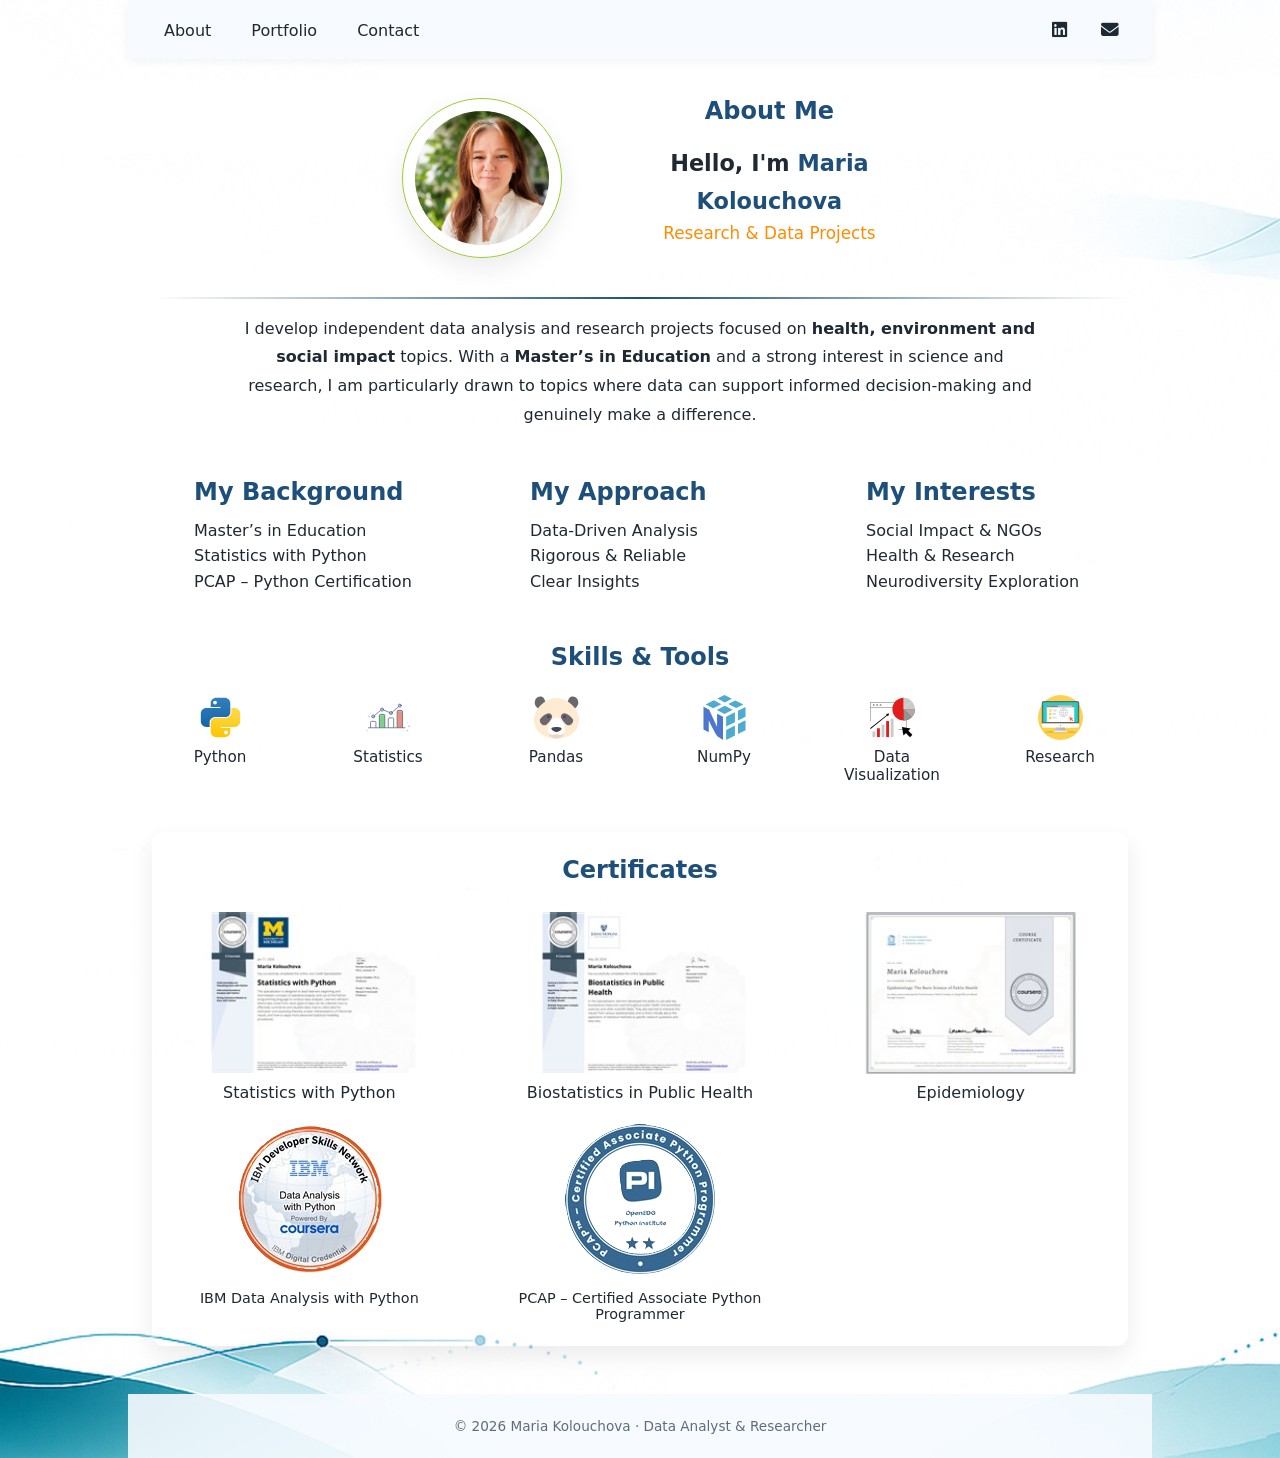
<file: index.html>
<!DOCTYPE html>
<html lang="en">
<head>
  <meta charset="UTF-8" />
  <title>Maria Kolouchova · Data Analyst & Researcher</title>
  <meta name="viewport" content="width=device-width, initial-scale=1.0" />
  <link rel="stylesheet" href="css/style.css" />

  <!-- Font Awesome for icons -->
  <link
    rel="stylesheet"
    href="https://cdnjs.cloudflare.com/ajax/libs/font-awesome/6.5.1/css/all.min.css"
    crossorigin="anonymous"
    referrerpolicy="no-referrer"
  />
</head>

<body>

<header class="site-header">
  <div class="nav">
    <button class="nav-toggle" aria-label="Toggle navigation">
      <i class="fas fa-bars"></i>
    </button>

    <ul class="nav-links">
      <li><a href="index.html" class="active">About</a></li>
      <li><a href="portfolio.html">Portfolio</a></li>
      <li><a href="contact.html">Contact</a></li>
    </ul>

    <div class="nav-icons">
      <a href="https://www.linkedin.com/in/maria-kolouchova" target="_blank" aria-label="LinkedIn">
        <i class="fab fa-linkedin"></i>
      </a>
      <a href="mailto:hello@example.com" aria-label="Email">
        <i class="fas fa-envelope"></i>
      </a>
    </div>
  </div>
</header>

<main class="page page-about">

  <!-- HERO SECTION -->
  <!-- HERO SECTION -->
<section class="hero">

  <!-- TOP: photo + short text -->
  <div class="hero-top">
    <div class="hero-photo">
      <div class="photo-frame">
        <img src="assets/img/Profile_photo.png" alt="Photo of Maria Kolouchova" />
      </div>
    </div>

    <div class="hero-text">
      <div class="hero-text-inner">
        <h1>About Me</h1>

        <p class="hero-intro">
          Hello, I'm <span class="highlight">Maria Kolouchova</span></p>
        <p class="hero-subtitle">Research &amp; Data Projects</p>
      </div>
    </div>
  </div>


  <!-- BOTTOM: long paragraph moved under the horizontal line -->
  <div class="hero-bottom">
    <p>
      I develop independent data analysis and research projects focused on <strong>health, environment and social impact</strong> topics. With a <strong>Master’s in Education</strong>
      and a strong interest in science and research, I am particularly drawn to topics where data can support informed decision-making and genuinely make a difference.
    </p>
  </div>

</section>


  <!-- ABOUT 3 COLUMNS -->
  <section class="about-columns">
    <div class="about-col">
      <h2>My Background</h2>
      <ul>
        <li>Master’s in Education</li>
        <li>Statistics with Python</li>
        <li>PCAP – Python Certification</li>
      </ul>
    </div>

    <div class="about-col">
      <h2>My Approach</h2>
      <ul>
        <li>Data-Driven Analysis</li>
        <li>Rigorous &amp; Reliable</li>
        <li>Clear Insights</li>
      </ul>
    </div>

    <div class="about-col">
      <h2>My Interests</h2>
      <ul>
        <li>Social Impact &amp; NGOs</li>
        <li>Health &amp; Research</li>
        <li>Neurodiversity Exploration</li>
      </ul>
    </div>
  </section>

  <!-- SKILLS SECTION -->
  <section class="skills-section">
    <h2>Skills &amp; Tools</h2>

    <div class="skills-grid">

      <div class="skill-item">
        <img src="assets/img/python.svg" alt="Python icon" />
        <span>Python</span>
      </div>

      <div class="skill-item">
        <img src="assets/img/statistics2.svg" alt="Statistics icon" />
        <span>Statistics</span>
      </div>

      <div class="skill-item">
        <img src="assets/img/pandas.svg" alt="Pandas icon" />
        <span>Pandas</span>
      </div>

      <div class="skill-item">
        <img src="assets/img/numpy.svg" alt="NumPy icon" />
        <span>NumPy</span>
      </div>

      <div class="skill-item">
        <img src="assets/img/dataviz.svg" alt="Data Visualization icon" />
        <span>Data Visualization</span>
      </div>

      <div class="skill-item">
        <img src="assets/img/research.svg" alt="Research icon" />
        <span>Research</span>
      </div>

    </div>
  </section>

  <!-- CERTIFICATES -->
  <section class="certificates-section">
    <h2>Certificates</h2>

    <div class="cert-grid">

      <div class="cert-item" data-cert="cert1">
        <img src="assets/img/statistics_with_python-small.jpg" alt="Statistics with Python Certificate" />
        <p>Statistics with Python</p>
      </div>

      <div class="cert-item" data-cert="cert2">
        <img src="assets/img/biostatistics-small.jpg" alt="Biostatistics Certificate" />
        <span>Biostatistics in Public Health</span>
      </div>

      <div class="cert-item" data-cert="cert3">
        <img src="assets/img/epidemiology-small.jpg" alt="Epidemiology Certificate" />
        <span>Epidemiology</span>
      </div>

      <div class="cert-item" data-cert="cert4">
        <img src="assets/img/IBM-small.png" alt="IBM Badge" />
        <a href="https://www.credly.com/badges/fd4d21fd-1a97-4d73-9874-952e405f3a43/public_url"
           target="_blank" class="badge-link">IBM Data Analysis with Python</a>
      </div>

      <div class="cert-item" data-cert="cert5">
        <img src="assets/img/pcap-small.png" alt="PCAP Badge" />
        <a href="https://www.credly.com/badges/9fc01b0e-0747-4ae6-ada0-08b6de63d582/public_url"
           target="_blank" class="badge-link">PCAP – Certified Associate Python Programmer</a>
      </div>

    </div>
  </section>

</main>

<footer class="site-footer">
  &copy; 2026 Maria Kolouchova · Data Analyst &amp; Researcher
</footer>

<!-- MODALS (unchanged) -->
<div class="modal" id="modal-cert1">
  <div class="modal-content">
    <button class="modal-close"><i class="fas fa-times"></i></button>
    <img src="assets/img/statistics_with_python-large.jpg" />
  </div>
</div>

<div class="modal" id="modal-cert2">
  <div class="modal-content">
    <button class="modal-close"><i class="fas fa-times"></i></button>
    <img src="assets/img/biostatistics-large.jpg" />
  </div>
</div>

<div class="modal" id="modal-cert3">
  <div class="modal-content">
    <button class="modal-close"><i class="fas fa-times"></i></button>
    <img src="assets/img/epidemiology-large.jpg" />
  </div>
</div>

<div class="modal" id="modal-cert4">
  <div class="modal-content">
    <button class="modal-close"><i class="fas fa-times"></i></button>
    <img src="assets/img/IBM-large.png" />
  </div>
</div>

<div class="modal" id="modal-cert5">
  <div class="modal-content">
    <button class="modal-close"><i class="fas fa-times"></i></button>
    <img src="assets/img/pcap-large.png" />
  </div>
</div>

<script src="js/modal.js"></script>

</body>
</html>
</file>
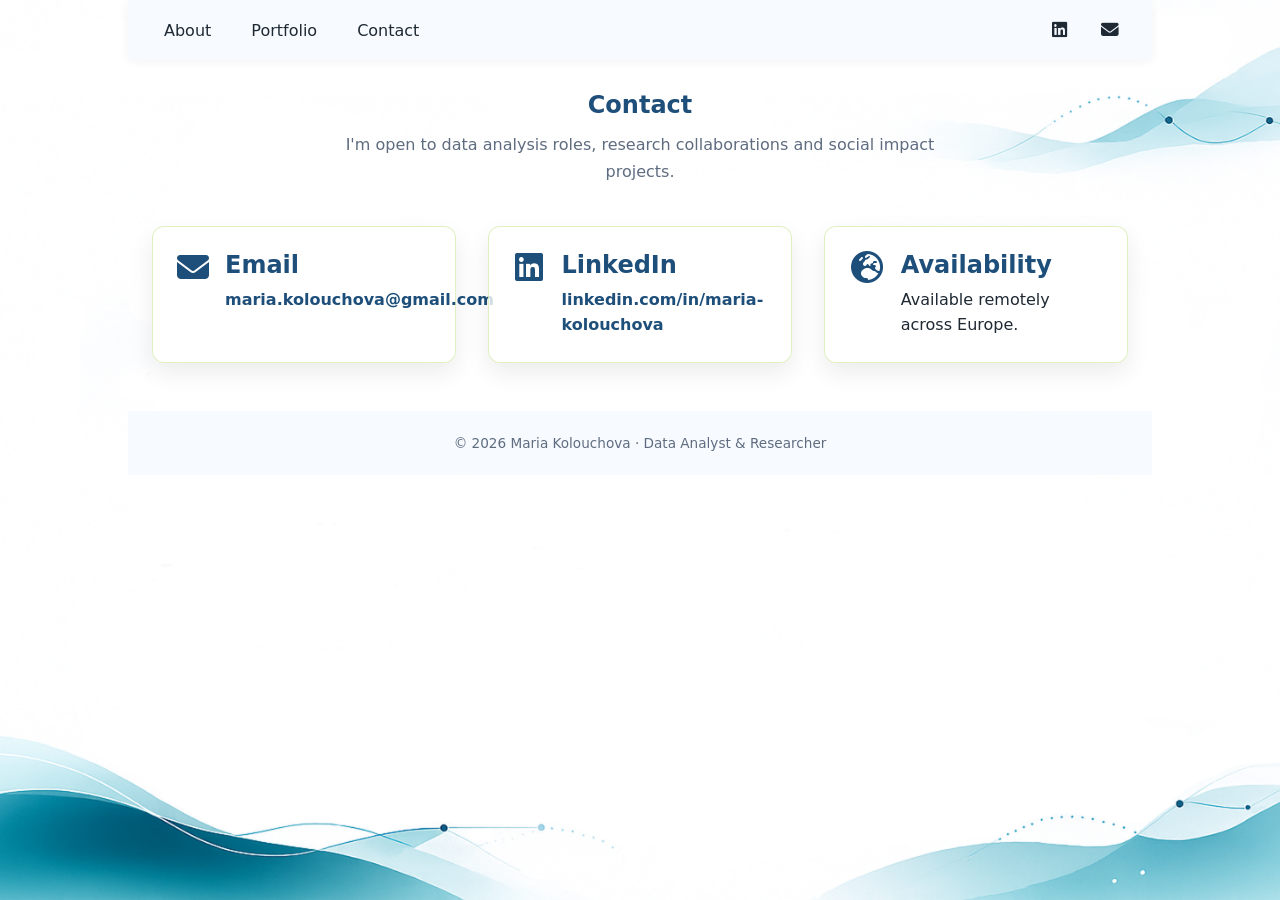
<file: contact.html>
<!DOCTYPE html>
<html lang="en">
<head>
  <meta charset="UTF-8" />
  <title>Contact · Maria Kolouchova</title>
  <meta name="viewport" content="width=device-width, initial-scale=1.0" />
  <link rel="stylesheet" href="css/style.css" />
  <link
    rel="stylesheet"
    href="https://cdnjs.cloudflare.com/ajax/libs/font-awesome/6.5.1/css/all.min.css"
    crossorigin="anonymous"
    referrerpolicy="no-referrer"
  />
</head>
<body>
  <header class="site-header">
    <div class="nav">
      <button class="nav-toggle" aria-label="Toggle navigation">
        <i class="fas fa-bars"></i>
      </button>

      <ul class="nav-links">
        <li><a href="index.html">About</a></li>
        <li><a href="portfolio.html">Portfolio</a></li>
        <li><a href="contact.html" class="active">Contact</a></li>
      </ul>

      <div class="nav-icons">
        <a href="https://www.linkedin.com/in/maria-kolouchova" target="_blank" aria-label="LinkedIn">
          <i class="fab fa-linkedin"></i>
        </a>
        <a href="mailto:maria.kolouchova@gmail.com" aria-label="Email">
          <i class="fas fa-envelope"></i>
        </a>
      </div>
    </div>
  </header>

  <main class="page page-contact">
    <section class="contact-header">
      <h1>Contact</h1>
      <p>
        I'm open to data analysis roles, research collaborations and social impact projects.
      </p>
    </section>

    <section class="contact-grid">
      <div class="contact-card">
        <div class="contact-icon">
          <i class="fas fa-envelope"></i>
        </div>
        <div class="contact-content">
          <h2>Email</h2>
          <p><a href="mailto:maria.kolouchova@gmail.com">maria.kolouchova@gmail.com</a></p>
        </div>
      </div>

      <div class="contact-card">
        <div class="contact-icon">
          <i class="fab fa-linkedin"></i>
        </div>
        <div class="contact-content">
          <h2>LinkedIn</h2>
          <p>
            <a href="https://www.linkedin.com/in/maria-kolouchova" target="_blank">
              linkedin.com/in/maria-kolouchova
            </a>
          </p>
        </div>
      </div>

      <div class="contact-card">
        <div class="contact-icon">
          <i class="fas fa-globe-europe"></i>
        </div>
        <div class="contact-content">
          <h2>Availability</h2>
          <p>Available remotely across Europe.</p>
        </div>
      </div>
    </section>
  </main>

  <footer class="site-footer">
    &copy; 2026 Maria Kolouchova · Data Analyst &amp; Researcher
  </footer>

  <script src="js/modal.js"></script>
</body>
</html>
</file>
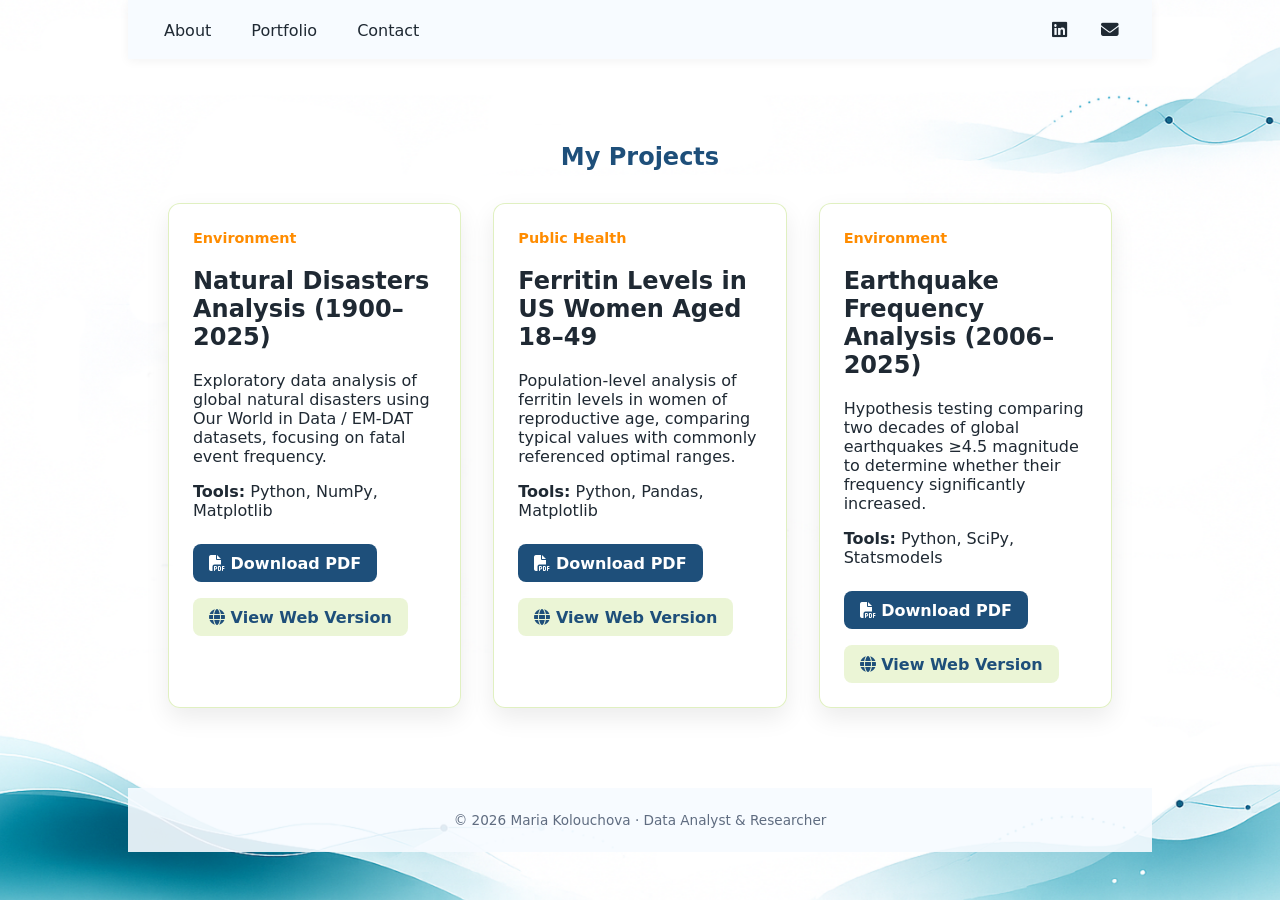
<file: portfolio.html>
<!DOCTYPE html>
<html lang="en">
<head>
  <meta charset="UTF-8" />
  <title>Portfolio · Maria Kolouchova</title>
  <meta name="viewport" content="width=device-width, initial-scale=1.0" />
  <link rel="stylesheet" href="css/style.css" />
  <link
    rel="stylesheet"
    href="https://cdnjs.cloudflare.com/ajax/libs/font-awesome/6.5.1/css/all.min.css"
    crossorigin="anonymous"
    referrerpolicy="no-referrer"
  />
</head>
<body>
  <header class="site-header">
    <div class="nav">
      <button class="nav-toggle" aria-label="Toggle navigation">
        <i class="fas fa-bars"></i>
      </button>

      <ul class="nav-links">
        <li><a href="index.html">About</a></li>
        <li><a href="portfolio.html" class="active">Portfolio</a></li>
        <li><a href="contact.html">Contact</a></li>
      </ul>

      <div class="nav-icons">
        <a href="https://www.linkedin.com/in/maria-kolouchova" target="_blank" aria-label="LinkedIn">
          <i class="fab fa-linkedin"></i>
        </a>
        <a href="mailto:hello@example.com" aria-label="Email">
          <i class="fas fa-envelope"></i>
        </a>
      </div>
    </div>
  </header>

  <main class="page page-portfolio">
    <div class="content-wrapper">
      <section class="portfolio-header">
        <h1>My Projects</h1>
      </section>

      <section class="portfolio-grid">
        <article class="project-card">
          <div class="project-meta">
            <span class="project-category">Environment</span>
            <h2>Natural Disasters Analysis (1900–2025)</h2>
          </div>
          <p class="project-description">
            Exploratory data analysis of global natural disasters using Our World in Data / EM-DAT datasets, focusing on fatal event frequency.
          </p>
          <p class="project-tools">
            <strong>Tools:</strong> Python, NumPy, Matplotlib
          </p>
          <div class="project-actions">
            <a href="https://raw.githubusercontent.com/Maria-Kolouchova/natural-disasters-analysis
/main/Disaster_project_no_input.pdf" class="btn btn-primary" download>
              <i class="fas fa-file-pdf"></i> Download PDF
            </a>
            <a href="https://maria-kolouchova.github.io/natural-disasters-analysis" class="btn btn-secondary" target="_blank" rel="noopener noreferrer">
              <i class="fas fa-globe"></i> View Web Version
            </a>
          </div>
        </article>

        <article class="project-card">
          <div class="project-meta">
            <span class="project-category">Public Health</span>
            <h2>Ferritin Levels in US Women Aged 18–49</h2>
          </div>
          <p class="project-description">
            Population-level analysis of ferritin levels in women of reproductive age, comparing typical values with commonly referenced optimal ranges.
          </p>
          <p class="project-tools">
            <strong>Tools:</strong> Python, Pandas, Matplotlib
          </p>
          <div class="project-actions">
            <a href="https://raw.githubusercontent.com/Maria-Kolouchova/Ferritin-report/main/feritin_no_input.pdf" class="btn btn-primary" download>
              <i class="fas fa-file-pdf"></i> Download PDF
            </a>
            <a href="https://maria-kolouchova.github.io/Ferritin-report/" class="btn btn-secondary" target="_blank" rel="noopener noreferrer">
              <i class="fas fa-globe"></i> View Web Version
            </a>
          </div>
        </article>

        <article class="project-card">
          <div class="project-meta">
            <span class="project-category">Environment</span>
            <h2>Earthquake Frequency Analysis (2006–2025)</h2>
          </div>
          <p class="project-description">
            Hypothesis testing comparing two decades of global earthquakes ≥4.5 magnitude to determine whether their frequency significantly increased.
          </p>
          <p class="project-tools">
            <strong>Tools:</strong> Python, SciPy, Statsmodels
          </p>
          <div class="project-actions">
            <a href="https://raw.githubusercontent.com/Maria-Kolouchova/Earthquake-frequency-analysis/main/Earthquakes-A5.pdf" class="btn btn-primary" download>
              <i class="fas fa-file-pdf"></i> Download PDF
            </a>
            <a href="https://maria-kolouchova.github.io/Earthquake-frequency-analysis/" class="btn btn-secondary" target="_blank" rel="noopener noreferrer">
              <i class="fas fa-globe"></i> View Web Version
            </a>
          </div>
        </article>
      </section>
    </div>
  </main>

  <footer class="site-footer">
    &copy; 2026 Maria Kolouchova · Data Analyst &amp; Researcher
  </footer>

  <script src="js/modal.js"></script>
</body>
</html>
</file>
<file: css/style.css>
:root {
  --bg-teal: #4bb8c8;
  --bg-blue: #7ec9e8;
  --bg-light: #f7fbff;
  --bg-deep: #1e4f7a;
  --text-main: #1f2933;
  --text-muted: #5f6c80;
  --white: #ffffff;
  --shadow-soft: 0 10px 25px rgba(0, 0, 0, 0.08);
  --radius: 12px;
  --page-width: min(80vw, 1100px);
}

/* Global reset */
*,
*::before,
*::after {
  box-sizing: border-box;
}

body {
  width: var(--page-width);
  max-width: var(--page-width);
  margin: 0 auto;
  font-family: system-ui, -apple-system, BlinkMacSystemFont, "Segoe UI", sans-serif;
  color: var(--text-main);
  background: var(--bg-light);
  min-height: 100vh;
}

/* Background waves */
body {
  background-image: url("../assets/img/background-waves.png");
  background-size: cover;
  background-position: center;
  background-repeat: no-repeat;
}

/* Header */
.site-header {
  position: sticky;
  top: 0;
  z-index: 50;
  backdrop-filter: blur(10px);
  background: rgba(247, 251, 255, 0.9);
  box-shadow: 0 2px 10px rgba(0, 0, 0, 0.05);
  width: var(--page-width);
  margin: 0 auto;
}

.site-header .logo {
  padding: 0.5rem 1.5rem;
  font-weight: 600;
  color: var(--bg-deep);
}

.nav {
  position: relative;
  z-index: 60;
  display: flex;
  align-items: center;
  justify-content: space-between;
  gap: 1.25rem;
  padding: 0.75rem 1.5rem;
  flex-wrap: wrap;
  width: 100%;
  margin: 0 auto;
}

.nav-links,
.nav-icons {
  list-style: none;
  display: flex;
  align-items: center;
  gap: 1rem;
  margin: 0;
  padding: 0;
}

.nav-links a,
.nav-icons a {
  text-decoration: none;
  color: var(--text-main);
  font-weight: 500;
  transition: background 0.2s, color 0.2s;
}

.nav-links a {
  padding: 0.35rem 0.75rem;
  border-radius: 999px;
}

.nav-links a:hover,
.nav-icons a:hover {
  background: rgba(126, 201, 232, 0.2);
  color: var(--bg-deep);
}


.nav-icons a {
  display: inline-flex;
  align-items: center;
  justify-content: center;
  width: 2.2rem;
  height: 2.2rem;
  border-radius: 50%;
  font-size: 1.1rem;
}

.nav-toggle {
  display: none;
  background: none;
  border: none;
  color: var(--bg-deep);
  font-size: 1.4rem;
}

/* Page layout */
.page {
  max-width: 1100px;
  margin: 2rem auto 3rem;
  padding: 0 1.5rem;
}

/* HERO SECTION */
.hero {
  position: relative;
}

.hero-top {
  display: grid;
  grid-template-columns: minmax(0, 1fr) minmax(0, 1.3fr);
  gap: 2rem;
  align-items: center;
  justify-content: center;
}

.hero-top::after {
  content: "";
  display: block;
  grid-column: 1 / -1;
  width: 100%;
  height: 2px;
  margin: 0 auto;
  background: linear-gradient(
    to right,
    transparent,
    var(--bg-deep),
    transparent
  );
}

.hero-photo {
  display: flex;
  justify-content: right;
}

/* Circular photo frame */
.photo-frame {
  width: 100%;
  max-width: 160px;
  aspect-ratio: 1 / 1;
  border-radius: 50%;
  padding: 12px;
  background: rgba(255, 255, 255, 0.7);
  box-shadow: var(--shadow-soft);
  display: flex;
  align-items: center;
  justify-content: center;
  border: 1px solid rgb(154,205,50);
}

.photo-frame img {
  width: 100%;
  height: 100%;
  border-radius: 50%;
  object-fit: cover;
}

.hero-text {
  text-align: left;
  line-height: 1.7;
}
.hero-text-inner {
  text-align: center;
  max-width: 350px; /* voliteľné, ale odporúčam */
}

.hero-text h1 {
  margin-top: 0;
  margin-bottom: 0.75rem;
  color: var(--bg-deep);
}

.hero-intro {
  font-size: 1.4rem; /* väčšie ako subtitle, menšie ako h2 */
  font-weight: 600;
  margin: 0 0 0.75rem;
}

.hero-subtitle {
  font-size: 1.05rem;
  color: rgb(255,140,0);
  margin-top: -0.8rem;
}

.highlight {
  color: var(--bg-deep);
  font-weight: 750;
}

.hero-bottom {
  max-width: 800px;
  margin: 0 auto;
  text-align: center;
  line-height: 1.8;
}


/* ABOUT 3 COLUMNS */
.about-columns {
  display: grid;
  grid-template-columns: repeat(3, minmax(0, 1fr));
  gap: 2rem;
  margin-bottom: 3rem;
  margin-top: 3rem;
  text-align: center;
}

.about-col {
  display: flex;
  flex-direction: column;
  align-items: center;
  justify-content: flex-start;
}

.about-col h2,
.about-col ul {
  width: min(100%, 220px);
}

.about-col h2 {
  margin-top: 0;
  margin-bottom: 0.75rem;
  color: var(--bg-deep);
  text-align: left;
}

.about-col ul {
  margin: 0;
  padding-left: 0;
  line-height: 1.6;
  list-style: none;
  text-align: left;
}

/* SKILLS SECTION */
.skills-section {
  margin-bottom: 3rem;
  margin-top: 3rem;
}

.skills-section h2 {
  margin-bottom: 1.5rem;
  color: var(--bg-deep);
  text-align: center;
}

.skills-grid {
  display: grid;
  grid-template-columns: repeat(auto-fit, minmax(100px, 1fr));
  gap: 2rem;
}

.skill-item {
  display: flex;
  flex-direction: column;
  align-items: center;
  justify-content: flex-start;
  text-align: center;
  gap: 0.5rem;
}

.skill-item img {
  width: 45px;
  height: 45px;
  object-fit: contain;
  display: block;
}

.skill-item span {
  display: block;
  font-size: 0.95rem;
  font-weight: 500;
}

/* CERTIFICATES */
.certificates-section {
  background: var(--card-bg);
  border-radius: var(--radius);
  box-shadow: var(--shadow-soft);
  padding-bottom: 1.5rem;
}

.certificates-section h2 {
  text-align: center;
  color: var(--bg-deep);
  padding-top: 1.5rem;
  padding-bottom: 0.5rem;
}

.cert-grid {
  display: grid;
  grid-template-columns: repeat(3, minmax(0, 1fr));
  gap: 1rem;
}

.cert-item {
  display: flex;
  flex-direction: column;
  align-items: center;
  justify-content: flex-start;
  text-align: center;
  gap: 0.6rem;
  height: auto;
  overflow: visible;
}

.cert-item img {
  display: block;
  height: 18vh;
  width: auto;
  max-width: 100%;
  object-fit: cover;
  transition: transform 0.25s ease, box-shadow 0.25s ease;
  cursor: pointer;
}

.cert-item:hover img {
  transform: scale(1.06);
  box-shadow: 0 10px 18px rgba(30, 79, 122, 0.15);
}

.cert-item p,
.cert-item span,
.cert-item a {
  margin: 0;
}

.badge-link {
  display: block;
  margin-top: 0.5rem;
  font-size: 0.9rem;
  color: var(--text-main);
  text-decoration: none;
  cursor: pointer;
  transition: color 0.2s;
}

.badge-link:hover {
  color: var(--bg-deep);
}

/* Round badge borders */
.cert-item img[src*="IBM-small"],
.cert-item img[src*="pcap-small"] {
  border-radius: 50%;
  padding: 6px;
  background: rgba(255, 255, 255, 0.6);
}

/* FOOTER */
.site-footer {
  text-align: center;
  padding: 1.5rem;
  font-size: 0.85rem;
  color: var(--text-muted);
  background: rgba(247, 251, 255, 0.9);
  width: var(--page-width);
  margin: 0 auto;
}

/* MODALS */
.modal {
  position: fixed;
  inset: 0;
  background: rgba(0, 0, 0, 0.55);
  display: none;
  align-items: center;
  justify-content: center;
  z-index: 2000;
}

.modal.open {
  display: flex;
}

.modal-content {
  position: relative;
  max-width: 90vw;
  max-height: 90vh;
  background: var(--white);
  border-radius: var(--radius);
  padding: 1rem;
  box-shadow: var(--shadow-soft);
  display: flex;
  align-items: center;
  justify-content: center;
}

.modal-content img {
  max-width: 100%;
  max-height: 90vh;
  width: auto;
  height: auto;
  object-fit: contain;
  border-radius: 8px;
}

.modal-close {
  position: absolute;
  top: 0.5rem;
  right: 0.5rem;
  background: none;
  border: none;
  font-size: 1.2rem;
  color: var(--bg-deep);
  cursor: pointer;
}

/* RESPONSIVE */
@media (max-width: 767px) {
  body {
    width: 100%;
    max-width: 100%;
  }

  .site-header,
  .site-footer {
    width: 100%;
  }

  .hero-top {
    grid-template-columns: 1fr;
    gap: 1.25rem;
  }

  .hero-photo {
    justify-content: center;
  }

  .hero-text,
  .hero-text-inner,
  .hero-bottom {
    text-align: center;
    max-width: none;
  }

  .photo-frame {
    margin: 0 auto;
  }

  .about-columns {
    grid-template-columns: 1fr;
    justify-items: center;
    text-align: center;
  }

  .about-col {
    width: min(100%, 280px);
    align-items: center;
  }

  .about-col h2,
  .about-col ul {
    width: 100%;
    text-align: center;
  }

  .skills-grid {
    grid-template-columns: repeat(3, minmax(0, 1fr));
  }

  .cert-grid {
    grid-template-columns: repeat(2, minmax(0, 1fr));
  }
}

@media (max-width: 640px) {
  body {
    width: 100%;
    max-width: 100%;
  }

  .site-header,
  .site-footer {
    width: 100%;
  }

  .nav {
    position: relative;
    z-index: 80;
    padding: 0.75rem 1rem;
  }

  .nav-toggle {
    display: inline-flex;
    align-items: center;
    justify-content: center;
    position: relative;
    z-index: 90;
    width: 2.5rem;
    height: 2.5rem;
    padding: 0;
    cursor: pointer;
  }

  .nav-links {
    position: absolute;
    top: calc(100% + 0.35rem);
    left: 0.75rem;
    right: auto;
    min-width: 180px;
    background: rgba(247, 251, 255, 0.97);
    flex-direction: column;
    align-items: flex-start;
    padding: 0.75rem;
    border-radius: var(--radius);
    box-shadow: var(--shadow-soft);
    display: none;
    z-index: 100;
  }

  .nav-links.nav-open {
    display: flex;
  }

  .nav-links li {
    width: 100%;
  }

  .nav-links a {
    display: block;
    width: 100%;
    text-align: left;
  }

  .nav-icons {
    margin-left: auto;
  }

  .page {
    padding: 0 1rem;
    margin-top: 1rem;
  }

  .hero-top {
    gap: 1rem;
  }

  .hero-intro {
    font-size: 1.2rem;
  }

  .hero-subtitle {
    font-size: 0.95rem;
    margin-top: -0.5rem;
  }

  .about-col h2,
  .about-col ul,
  .about-col ul li {
    width: 100%;
    text-align: center !important;
  }

  .about-col ul {
    list-style: none;
    padding-left: 0;
    margin-left: auto;
    margin-right: auto;
  }

  .skills-grid {
    grid-template-columns: repeat(2, minmax(0, 1fr));
    gap: 1rem;
  }

  .cert-grid {
    grid-template-columns: 1fr;
  }

  .cert-item img {
    height: 16vh;
  }
}
.page-portfolio .content-wrapper {
  max-width: 1000px;
  margin: 0 auto;
  padding: 2rem 1rem;
}
.portfolio-grid {
  display: grid;
  grid-template-columns: repeat(auto-fit, minmax(280px, 1fr));
  gap: 2rem;
  margin-top: 2rem;
}
.project-card {
  background: rgba(255,255,255,0.8);
  padding: 1.5rem;
  border-radius: 12px;
  box-shadow: var(--shadow-soft);
  border: 1px solid rgba(154,205,50,0.3);
}
.portfolio-header h1 {
  text-align: center;
  margin-bottom: 2rem;
  color: var(--bg-deep);
}
.project-meta {
  margin-bottom: 1rem;
}

.project-category {
  font-size: 0.9rem;
  font-weight: 600;
  color: rgb(255,140,0);
}
.project-actions {
  margin-top: 1.5rem;
  display: flex;
  gap: 1rem;
  flex-wrap: wrap;
}

.btn {
  padding: 0.6rem 1rem;
  border-radius: 8px;
  text-decoration: none;
  font-weight: 600;
}

.btn-primary {
  background: var(--bg-deep);
  color: white;
}

.btn-secondary {
  background: rgba(154,205,50,0.2);
  color: var(--bg-deep);
}

/* CONTACT PAGE — isolated styling */
.page-contact .content-wrapper {
  max-width: var(--page-width);
  margin: 0 auto;
  padding: 2rem 1.5rem;
}

/* Header section */
.page-contact .contact-header {
  text-align: center;
  margin-bottom: 2.5rem;
}

.page-contact .contact-header h1 {
  color: var(--bg-deep);
  margin-bottom: 0.75rem;
}

.page-contact .contact-header p {
  max-width: 600px;
  margin: 0 auto;
  line-height: 1.7;
  color: var(--text-muted);
}

/* Contact grid */
.page-contact .contact-grid {
  display: grid;
  grid-template-columns: repeat(auto-fit, minmax(260px, 1fr));
  gap: 2rem;
}

/* Contact cards */
.page-contact .contact-card {
  background: rgba(255,255,255,0.8);
  padding: 1.5rem;
  border-radius: var(--radius);
  box-shadow: var(--shadow-soft);
  border: 1px solid rgba(154,205,50,0.3);
  display: flex;
  align-items: flex-start;
  gap: 1rem;
}

/* Icon styling */
.page-contact .contact-icon {
  font-size: 2rem;
  color: var(--bg-deep);
  display: flex;
  align-items: center;
  justify-content: center;
  width: 48px;
}

/* Text content */
.page-contact .contact-content h2 {
  margin: 0 0 0.5rem;
  color: var(--bg-deep);
}

.page-contact .contact-content p {
  margin: 0;
  line-height: 1.6;
}

.page-contact .contact-content a {
  color: var(--bg-deep);
  text-decoration: none;
  font-weight: 600;
}

.page-contact .contact-content a:hover {
  text-decoration: underline;
}

/* Responsive */
@media (max-width: 640px) {
  .page-contact .contact-card {
    flex-direction: column;
    text-align: center;
    align-items: center;
  }

  .page-contact .contact-icon {
    margin-bottom: 0.5rem;
  }
}
</file>
